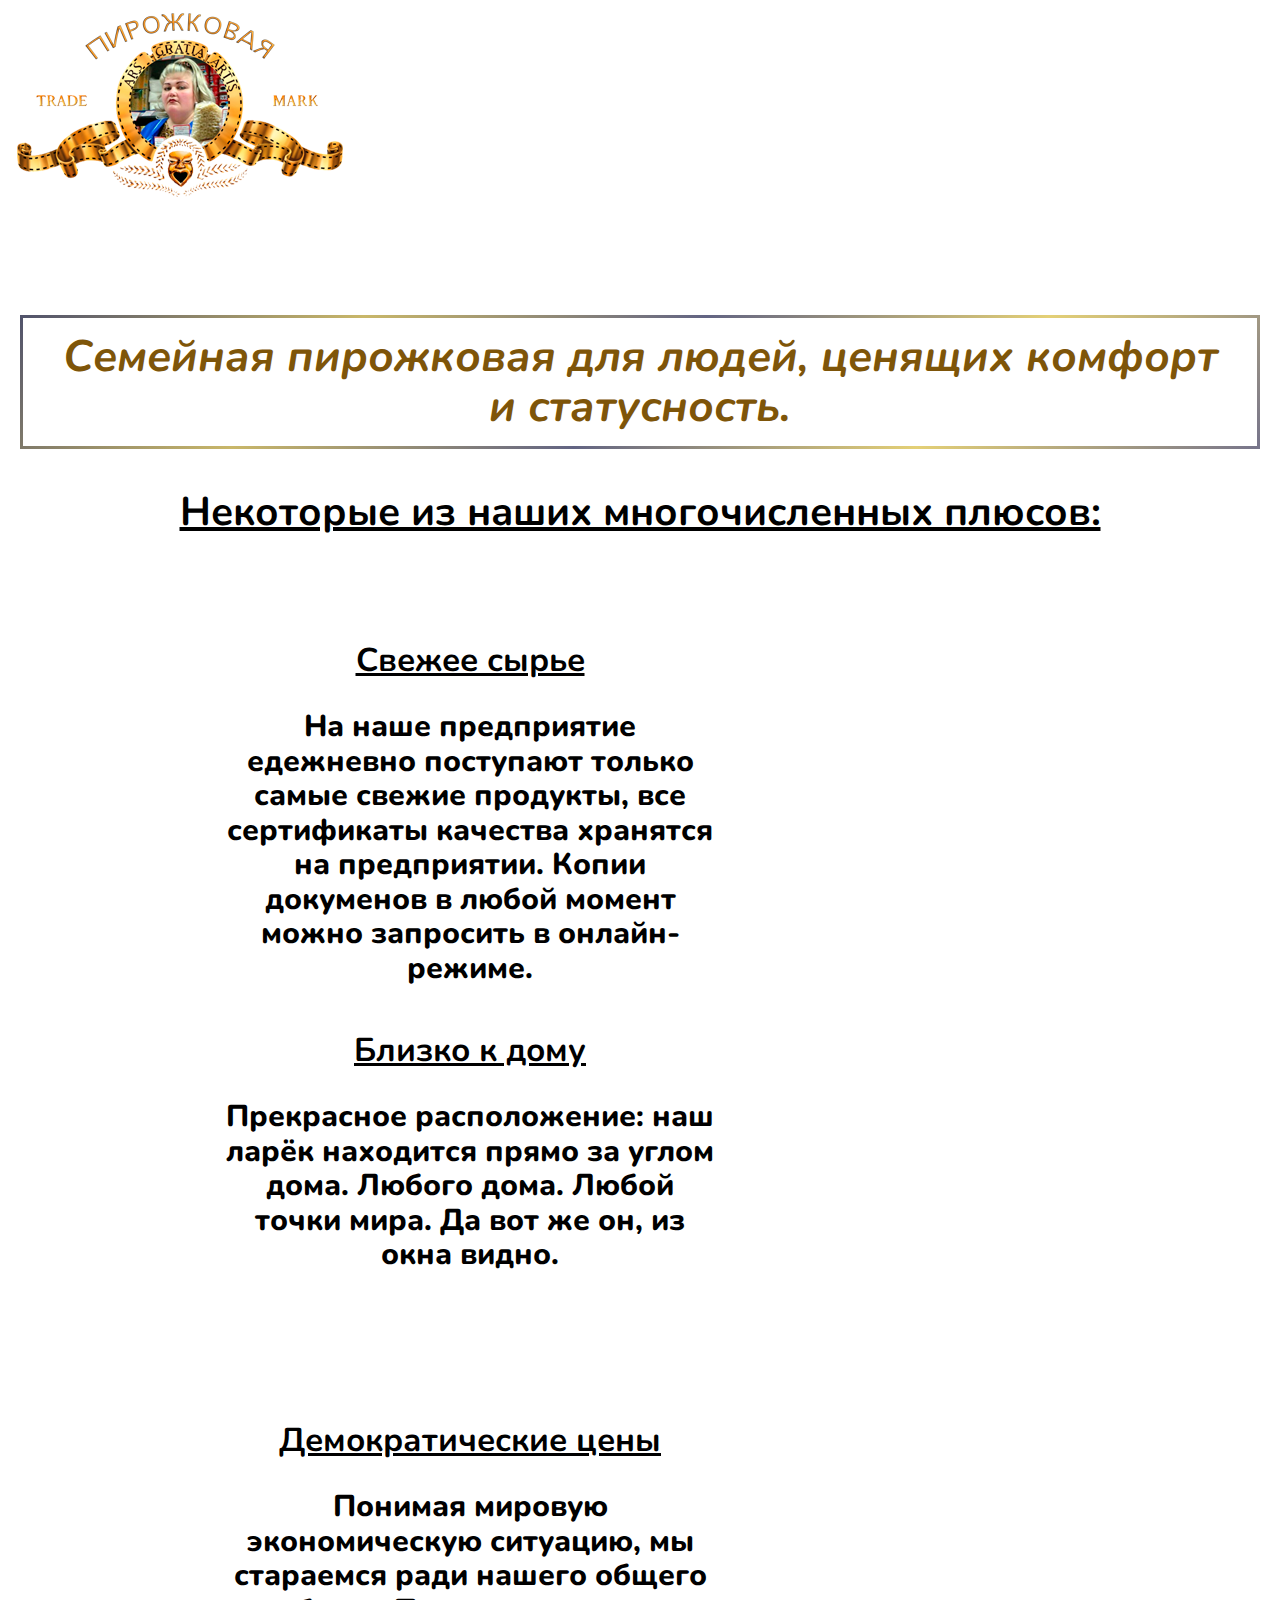
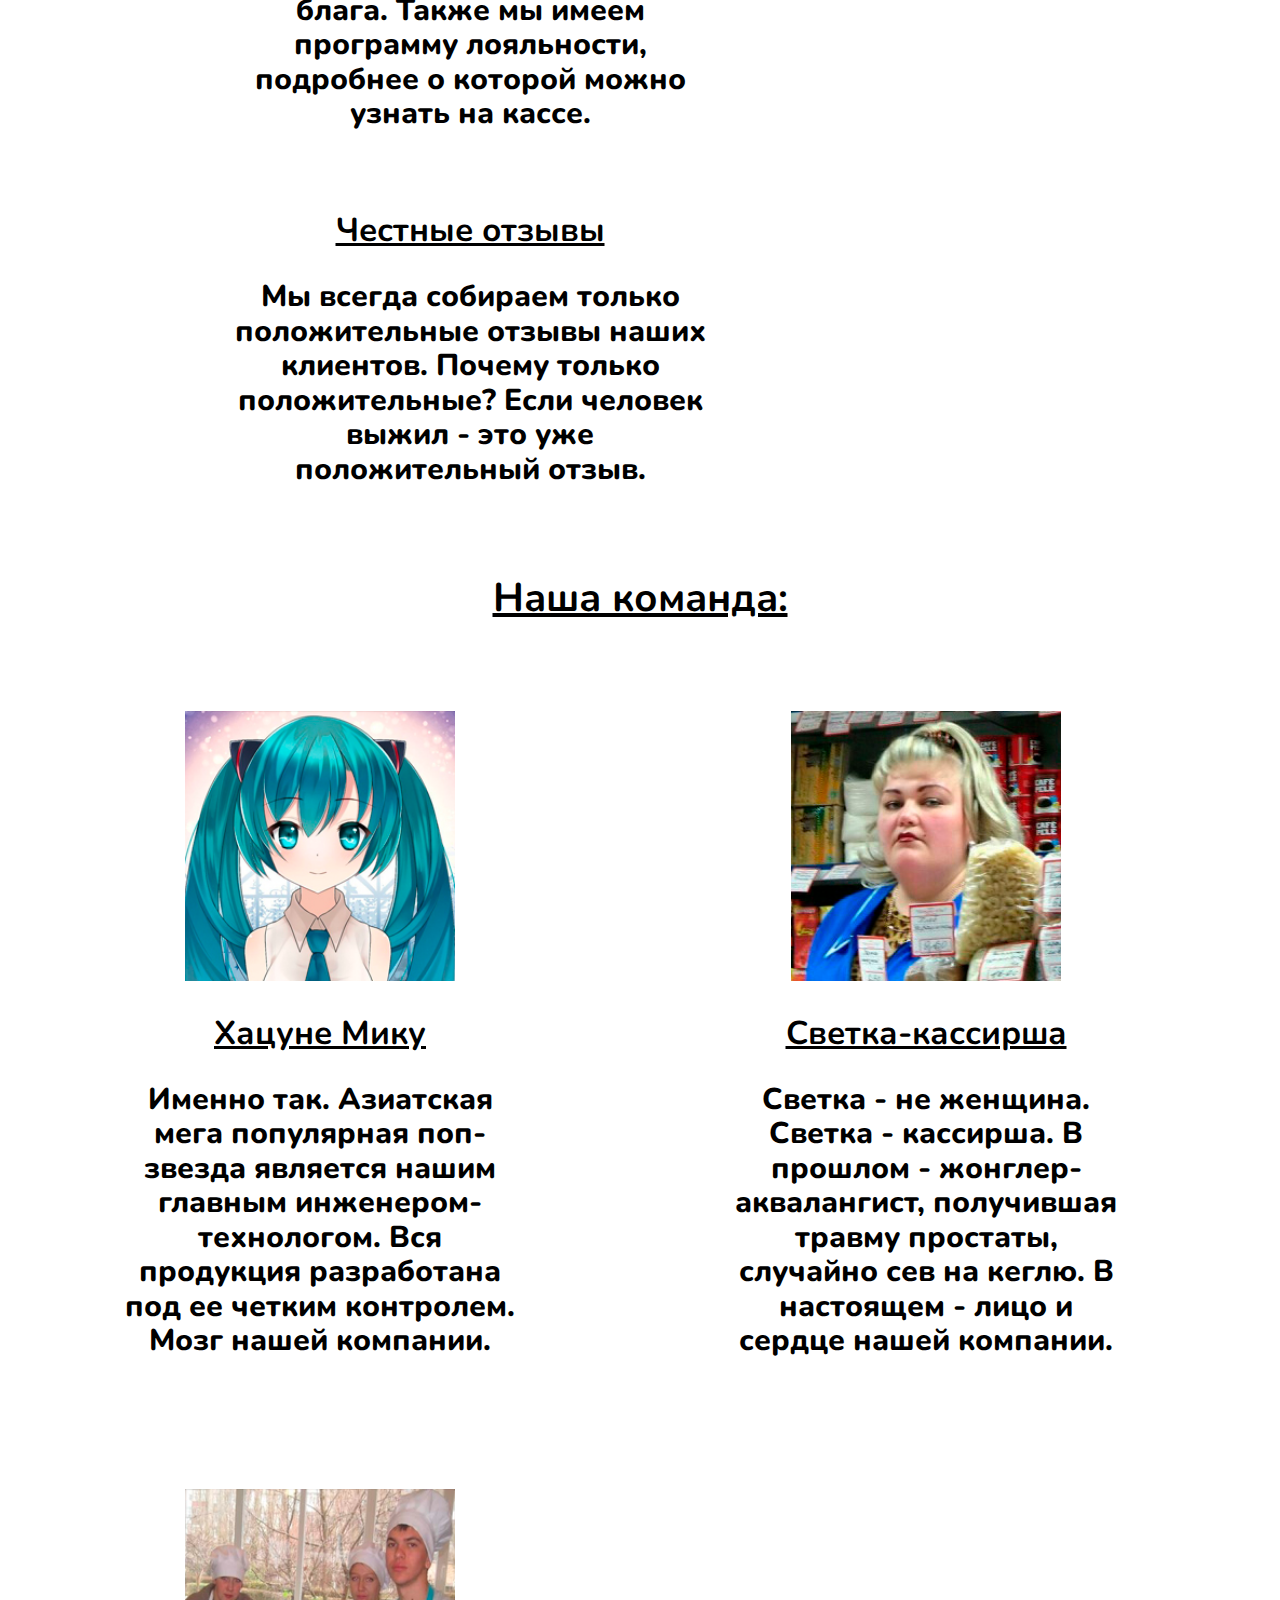
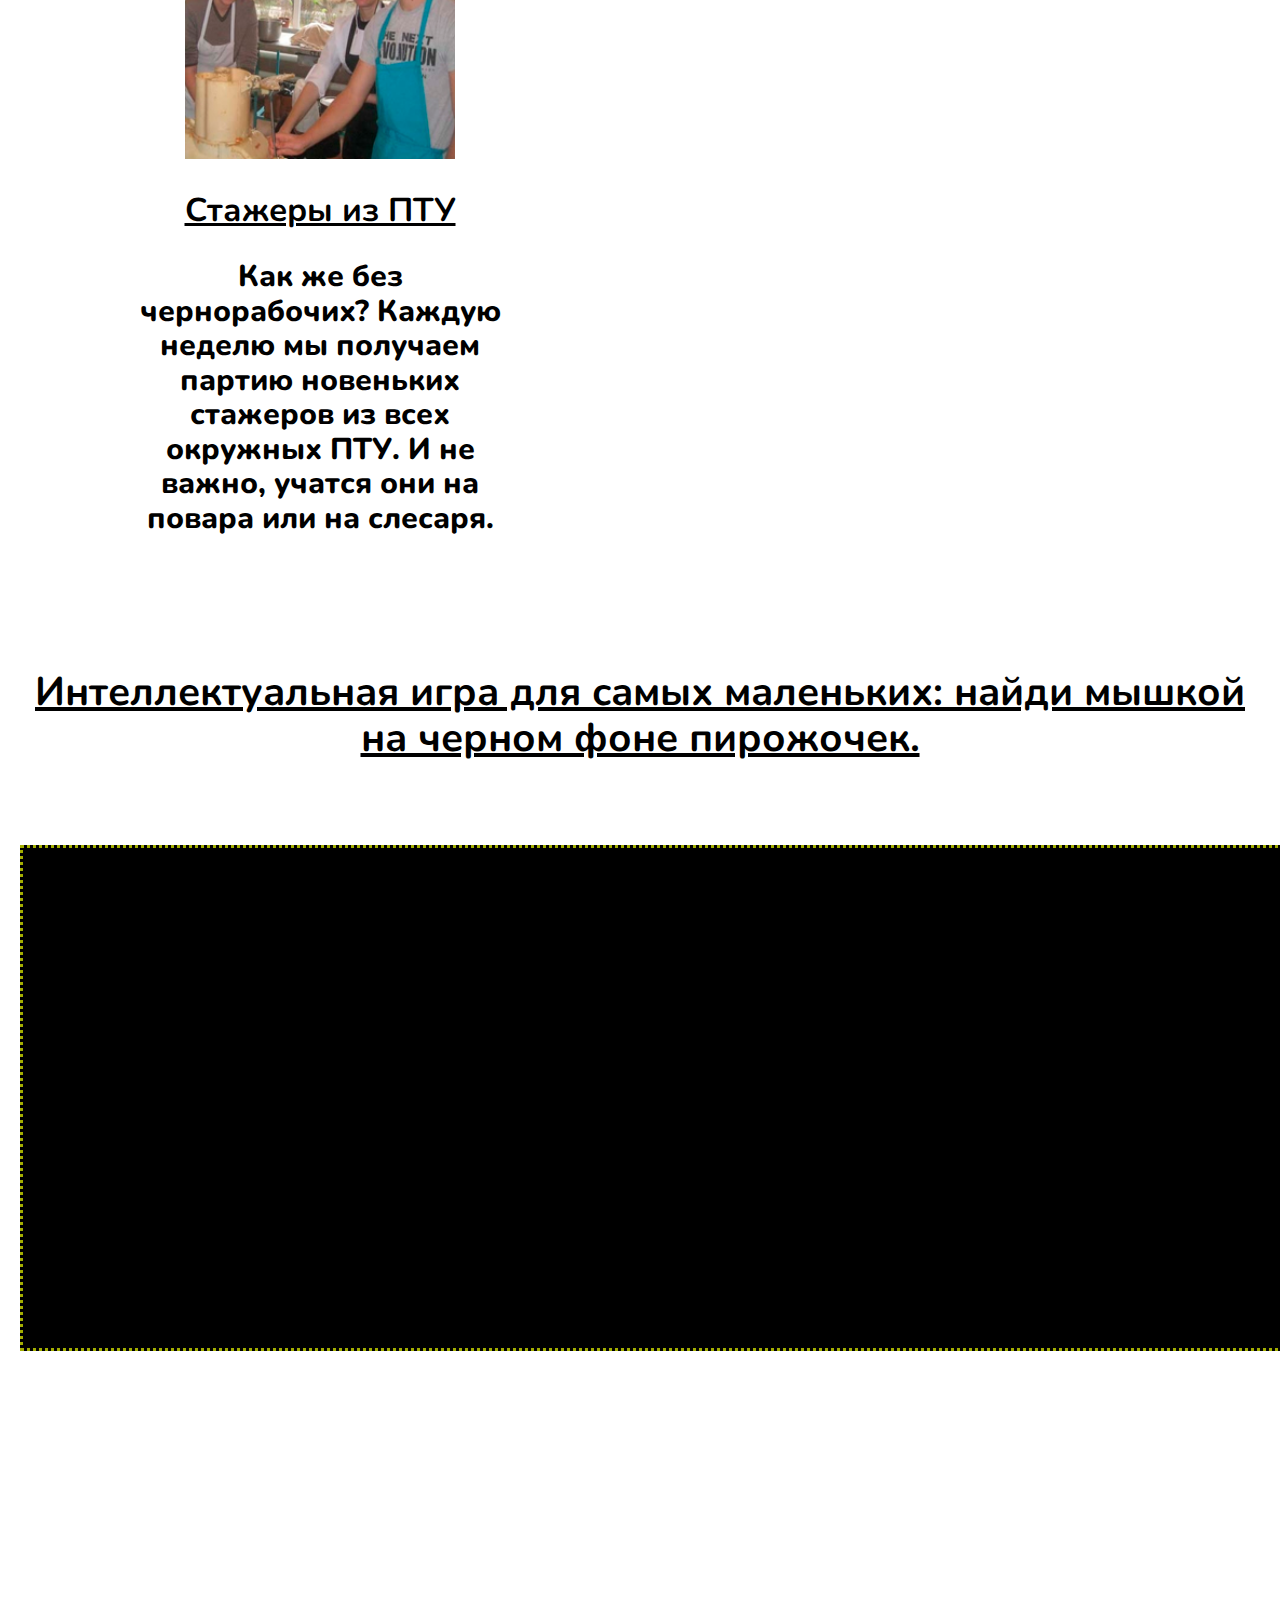
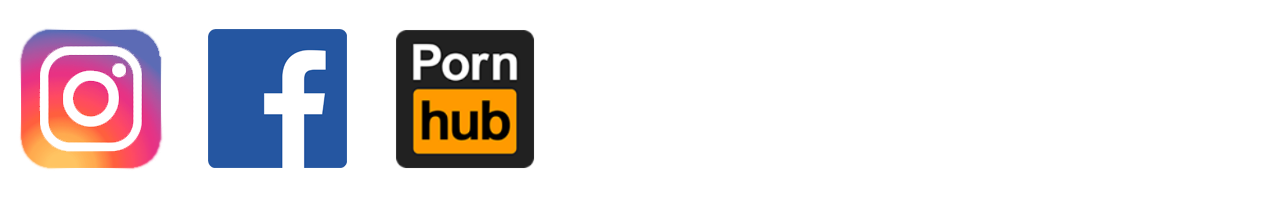
<file: index.html>
<!DOCTYPE html>
<html lang='ru'>
<head>
    <meta charset="UTF-8">
    <title>Пирожковая</title>  
         <link rel="preconnect" href="https://fonts.gstatic.com">
         <link href="https://fonts.googleapis.com/css2?family=Comfortaa:wght@300;400;500;600;700&family=Nunito:ital,wght@0,200;0,300;0,400;0,600;0,700;0,800;0,900;1,200;1,300;1,400;1,600;1,700;1,800;1,900&display=swap" rel="stylesheet">
         <link rel="stylesheet" href="styles.css">
         <link rel="stylesheet" href="normalize.css">
</head>

<body>
    <header class="topper">
        <nav>
           <ul class="navigation">
            <li><a href="index.html"><img src=".\img\trademark2.png" alt="logo"></a></li>
            <li><a href="#About">О нас</a></li>
            <li><a href="secretproject2.html">Меню</a></li>
            <li><a href="#Team">Наша команда</a></li>
            <li><a href="#Mini-game">Мини-игра</a></li>
        </nav>
    </header>
<main>
<div class="whiteback">
    <section class="hello">
        <h1>Семейная пирожковая для людей, ценящих комфорт и статусность.</h1>
    </section>

    <section class="about" id="About">
        <h3 class="about">Некоторые из наших многочисленных плюсов:</h3>
        <ul class="about">
          <li class="about">
              <h2>Свежее сырье</h2>
              <p>На наше предприятие едежневно поступают только самые свежие продукты, все сертификаты качества хранятся на предприятии. Копии докуменов в любой момент можно запросить в онлайн-режиме.</p>
          </li>
          <li class="about">
              <h2>Близко к дому</h2>
              <p>Прекрасное расположение: наш ларёк находится прямо за углом дома. Любого дома. Любой точки мира. Да вот же он, из окна видно.</p>
          </li>
          <li class="about">
             <h2>Демократические цены</h2>
             <p>Понимая мировую экономическую ситуацию, мы стараемся ради нашего общего блага. Также мы имеем программу лояльности, подробнее о которой можно узнать на кассе.</p>
          </li>
          <li class="about">
              <h2>Честные отзывы</h2>
              <p>Мы всегда собираем только положительные отзывы наших клиентов. Почему только положительные? Если человек выжил - это уже положительный отзыв.</p>
          </li>
        </ul>
    </section>

    <section class="team" id="Team">
        <h3 class="team">Наша команда:</h3>
        <ul class="team">
            <li class="team">
                <img src=".\img\hatsune.jpg" alt="hatsune" width="270" height="270">
                <h2>Хацуне Мику</h2>
              <p>Именно так. Азиатская мега популярная поп-звезда является нашим главным инженером-технологом. Вся продукция разработана под ее четким контролем. Мозг нашей компании.</p>
            </li>
            <li class="team">
                <img src=".\img\kass.jpg" alt="kassirsha" width="270" height="270">
              <h2>Светка-кассирша</h2>
                <p>Светка - не женщина. Светка - кассирша. В прошлом - жонглер-аквалангист, получившая травму простаты, случайно сев на кеглю. В настоящем - лицо и сердце нашей компании.</p>
            </li>
            <li class="team">
                <img src=".\img\ptu.jpg" alt="pomoshniki" width="270" height="270">
                <h2>Стажеры из ПТУ</h2>
                <p>Как же без чернорабочих? Каждую неделю мы получаем партию новеньких стажеров из всех окружных ПТУ. И не важно, учатся они на повара или на слесаря.</p>
            </li>
        </ul>
    </section>

<section class="mini-game" id="Mini-game">
    <h4>Интеллектуальная игра для самых маленьких: найди мышкой на черном фоне пирожочек.</h4>
    <h5><a href="http://images.vfl.ru/ii/1563431435/46a92e1f/27246557_m.jpg">пирожочек</a></h5>




</section>
</div>
</main>
<footer>
    <div class="footer">
        <h6>Наши соцсети:</h6>
        <h6><a href="http://abload.de/img/14586086065410byq73.jpg">Как нас найти</a></h6>
        <a href="https://www.meme-arsenal.com/memes/bed070624388366d4a6a6524c9c9a8ce.jpg"><img src=".\img\ig icon.png"></a>
        <a href="https://www.meme-arsenal.com/memes/bed070624388366d4a6a6524c9c9a8ce.jpg"><img src=".\img\fb icon.png"></a>
        <a href="https://www.meme-arsenal.com/memes/bed070624388366d4a6a6524c9c9a8ce.jpg"><img src=".\img\ph icon.png"></a> 
    </div>
</footer>

</body>

</html>
</file>
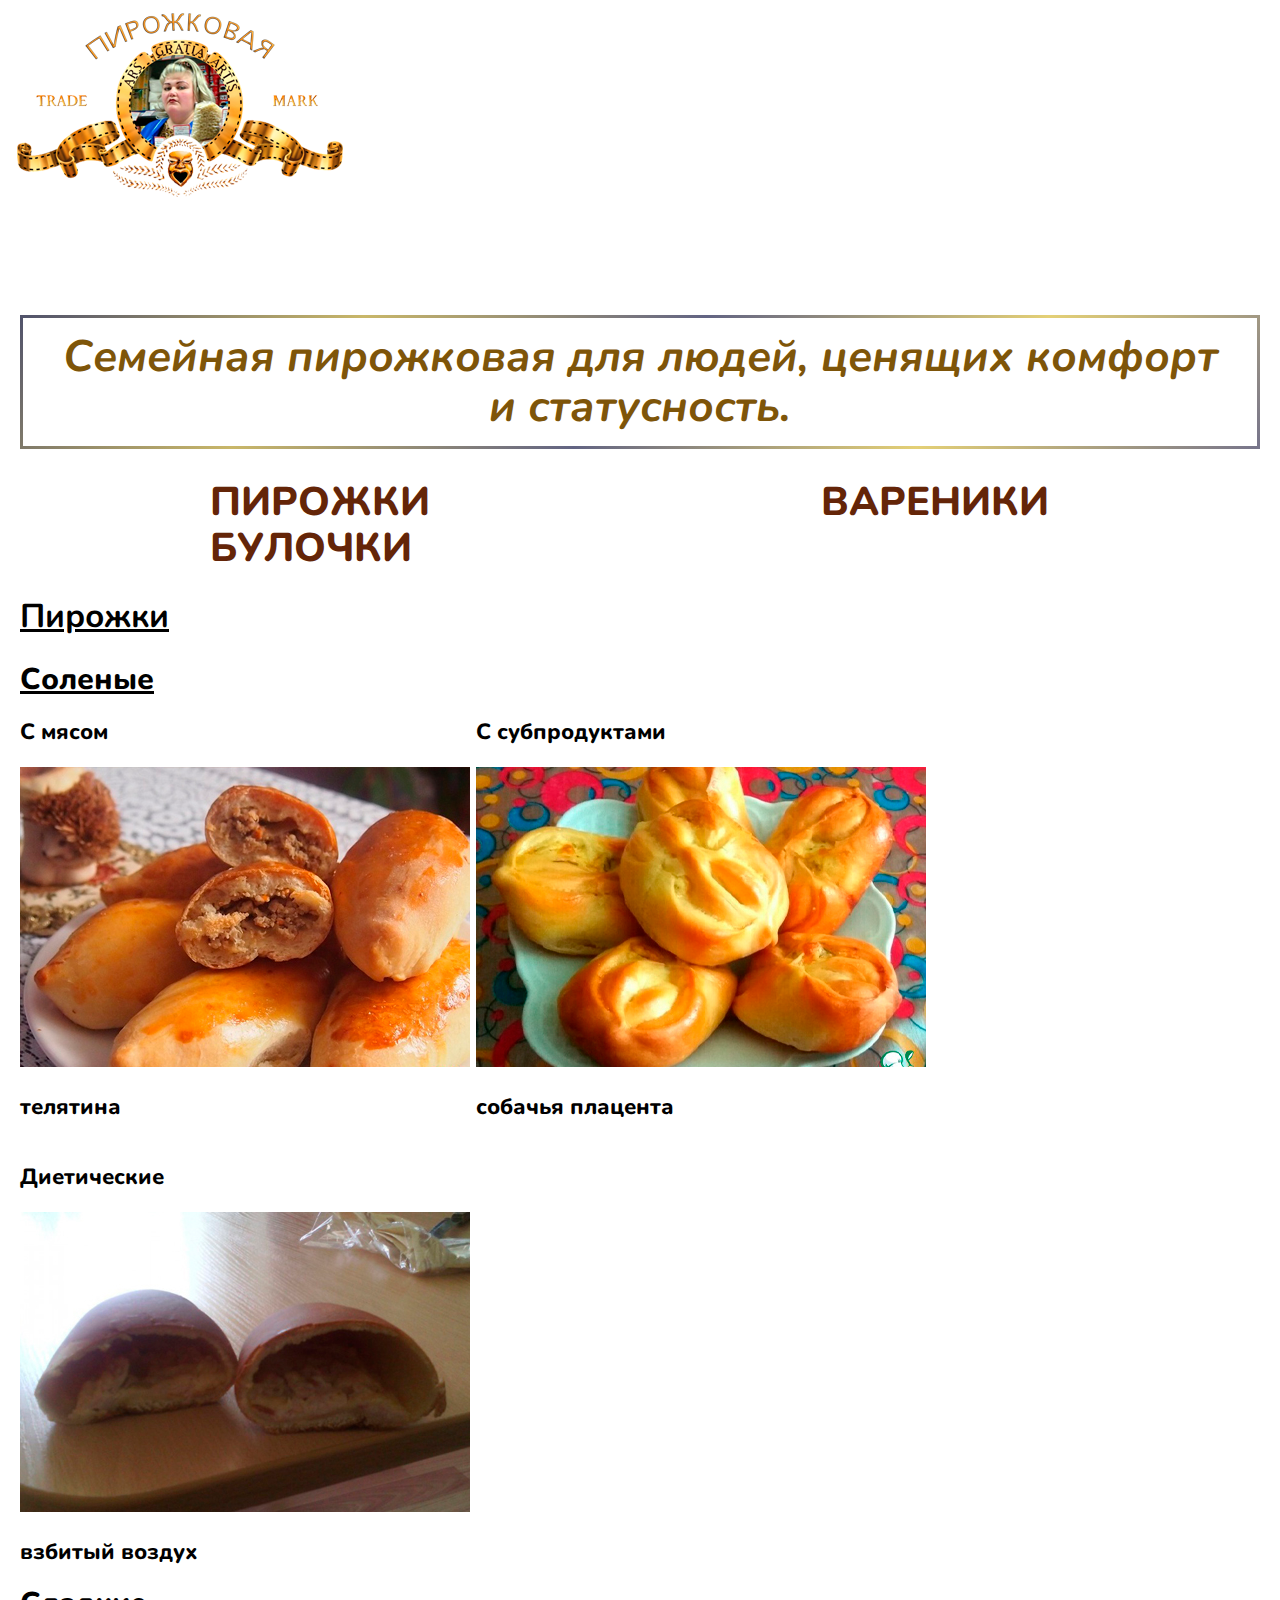
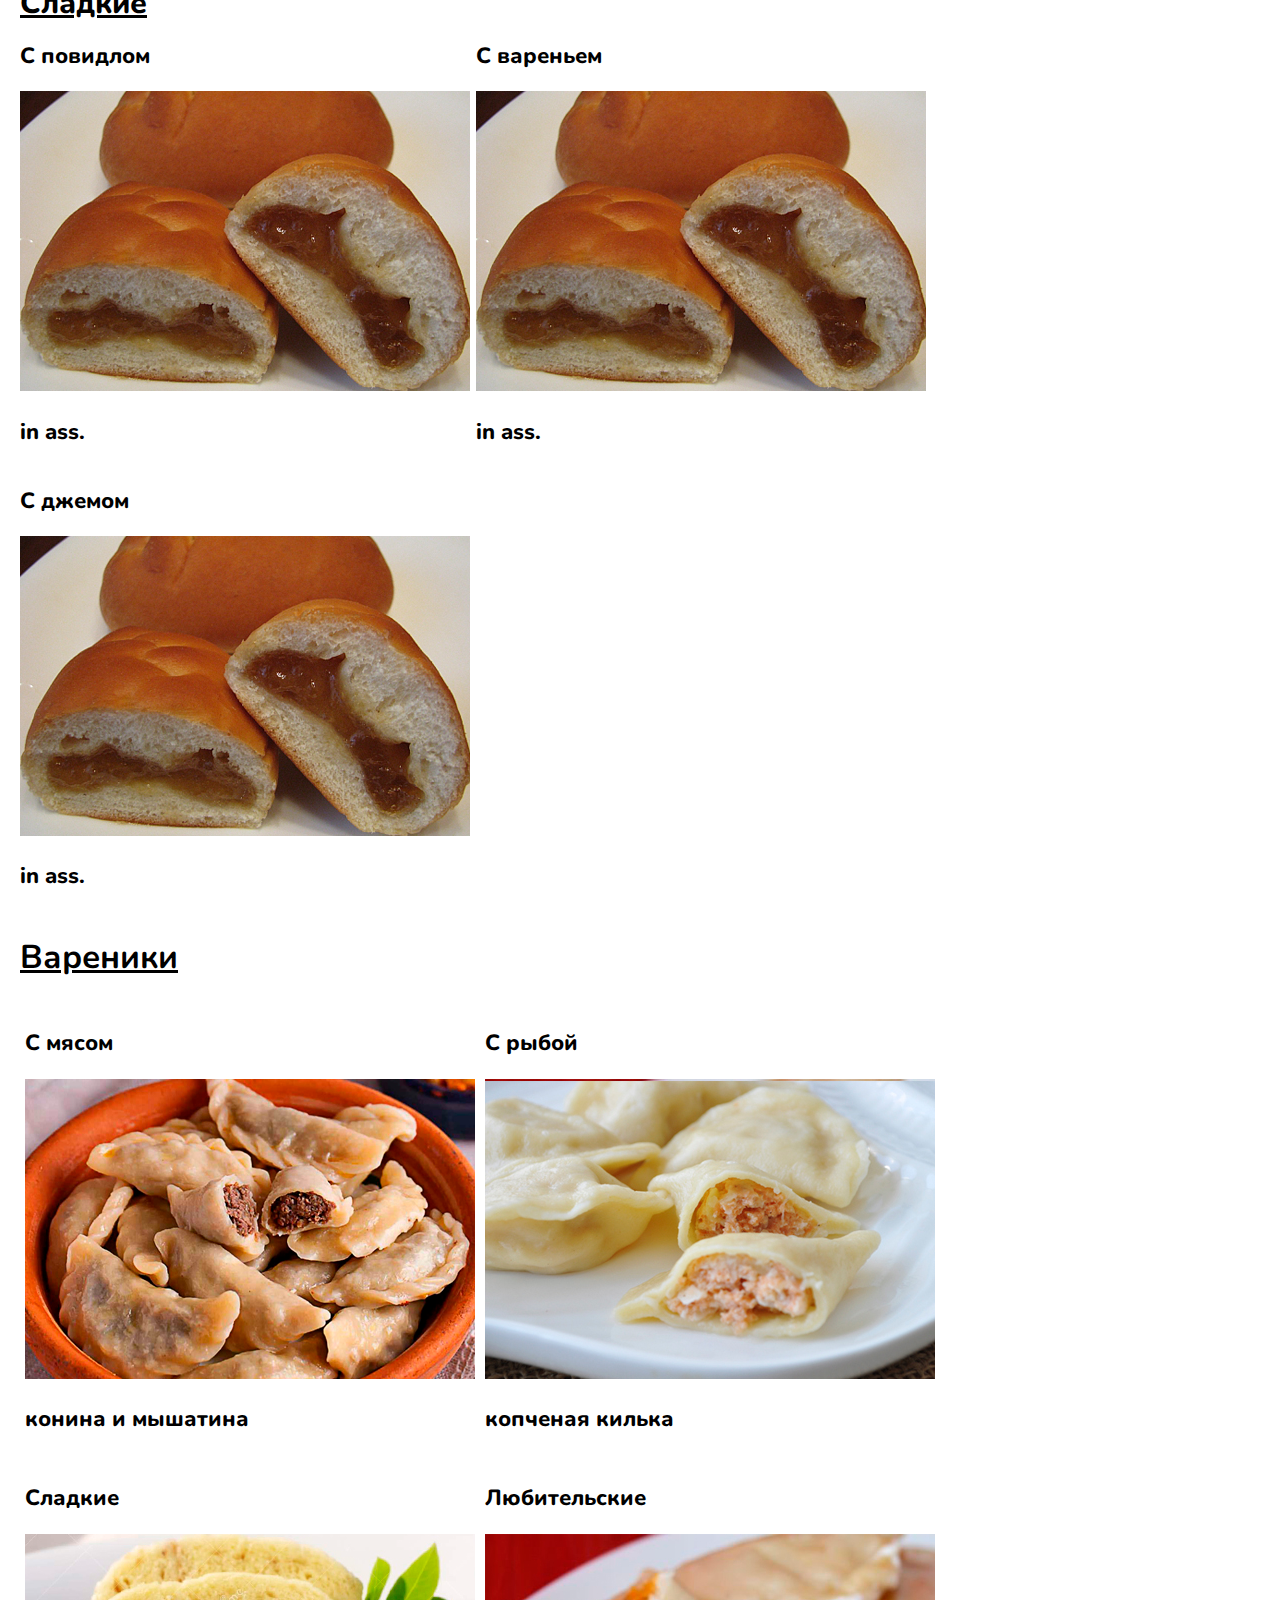
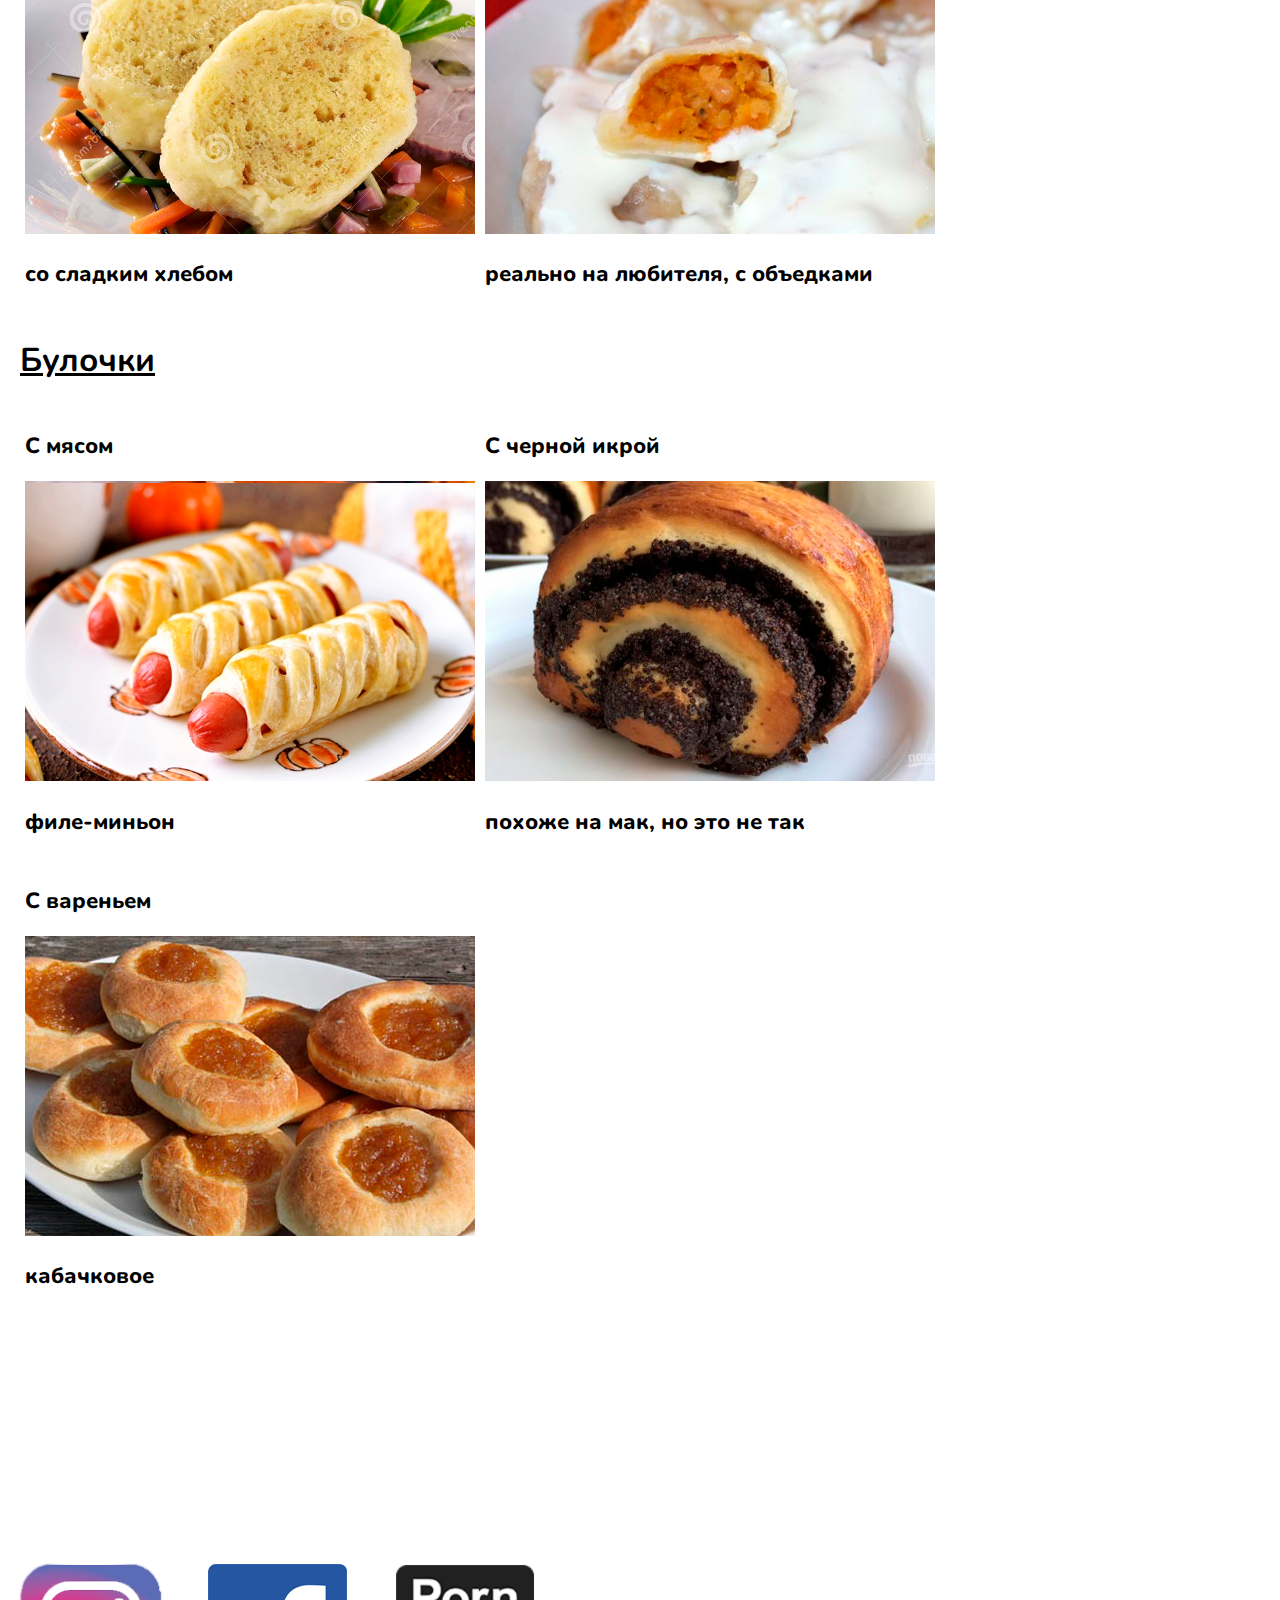
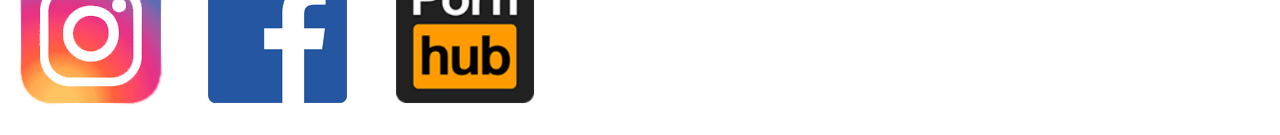
<file: secretproject2.html>
<!DOCTYPE html>
<html lang='ru'>
<head>
    <meta charset="UTF-8">
    <title>Пирожковая</title>  
         <link rel="preconnect" href="https://fonts.gstatic.com">
         <link href="https://fonts.googleapis.com/css2?family=Comfortaa:wght@300;400;500;600;700&family=Nunito:ital,wght@0,200;0,300;0,400;0,600;0,700;0,800;0,900;1,200;1,300;1,400;1,600;1,700;1,800;1,900&display=swap" rel="stylesheet">
         <link rel="stylesheet" href="styles.css">
         <link rel="stylesheet" href="normalize.css">
</head>

<body>
    <header class="topper">
        <nav>
           <ul class="navigation">
            <li><a href="./index.html"><img src=".\img\trademark2.png" alt="logo"></a></li>
            <li><a href="./index.html#About">О нас</a></li>
            <li><a href="./secretproject2.html">Меню</a></li>
            <li><a href="./index.html#Team">Наша команда</a></li>
            <li><a href="./index.html#Mini-game">Мини-игра</a></li>
        </nav>
    </header>
<main>    
<div class="whiteback">
    <section class="hello">
        <h1>Семейная пирожковая для людей, ценящих комфорт и статусность.</h1>
    </section>

    <section class="menu" id="Menu">
        <li class="menu">
            <p><a href="#Pierogi">Пирожки</a></p>
        </li>
        <li class="menu">
            <p><a href="#Vareniki">Вареники</a></p>
        </li>
        <li class="menu">
            <p><a href="#Bulochki">Булочки</a></p>
        </li>

    </section>

    <main class="main-content">
        <section class="pierogi" id="Pierogi">
            <h2>Пирожки</h2>
            <ul class="pierogi">
                <li>
                    <span class="maincourse">Соленые</span>
                    <ul class="salty">
                        <li>
                        <p class="maincourse2">С мясом</p>  
                            <img src=".\img\пирожок с мясом.jpg" alt="крысятина">   
                            <p class="maincourse2">телятина</p>
                        </li>
                        <li>
                        <p class="maincourse2">С субпродуктами</p>  
                            <img src=".\img\пирожок с плацентой.jpg" alt="плацента">   
                            <p class="maincourse2">собачья плацента</p>
                        </li>
                        <li>
                        <p class="maincourse2">Диетические</p>  
                            <img src=".\img\пирожок с воздухом.jpg" alt="ниху">   
                            <p class="maincourse2">взбитый воздух</p>
                        </li>
                    </ul>
                    <span class="maincourse">Сладкие</span>
                    <ul class="sweet">
                        <li>
                        <p class="maincourse2">С повидлом</p>  
                            <img src=".\img\пирожок с говидлом.jpg" alt="ass">   
                            <p class="maincourse2">in ass.</p>
                        </li>
                        <li>
                        <p class="maincourse2">С вареньем</p>  
                            <img src=".\img\пирожок с говидлом.jpg" alt="ass">   
                            <p class="maincourse2">in ass.</p>
                        </li>
                        <li>
                        <p class="maincourse2">С джемом</p>  
                            <img src=".\img\пирожок с говидлом.jpg" alt="ass">   
                            <p class="maincourse2">in ass.</p>
                        </li>
                    </ul>
                </li>
            </section>
         <section class="vareniki" id="Vareniki">
            <h2>Вареники</h2>
            <ul>
                <li>
                    <p>С мясом</p> 
                    <img src=".\img\вареник с мясом.jpg" alt="мясо">   
                    <p>конина и мышатина</p>
                <li>
                    <p>С рыбой</p>
                    <img src=".\img\вареник с рыбой.jpg" alt="акула">
                    <p>копченая килька</p>
                <li>
                    <p>Сладкие</p>     
                    <img src=".\img\вареник с хлебом.jpg" alt="сладкий хлеб"> 
                     <p>со сладким хлебом</p>
                <li>
                    <p>Любительские</p>
                    <img src=".\img\вареник с таким.jpg" alt="ну..."> 
                    <p>реально на любителя, с объедками</p>                
                </li>
            </section>
        <section class="bulochki" id="Bulochki">
            <h2>Булочки</h2>
            <ul>
                <li>
                    <p>С мясом</p>  
                    <img src=".\img\булка с мясом.jpg" alt="мясо">   
                    <p>филе-миньон</p>
                <li>
                    <p>С черной икрой</p>
                    <img src=".\img\булка с маком.jpg" alt="икра">
                    <p>похоже на мак, но это не так</p>
                <li>
                    <p>С вареньем</p>    
                    <img src=".\img\булка с вареньем.jpg" alt="варенье"> 
                     <p>кабачковое</p>
                </li>
            </section>
        </main>
</div>
</main>
<footer>
    <div class="footer">
        <h6>Наши соцсети:</h6>
        <h6><a href="http://abload.de/img/14586086065410byq73.jpg">Как нас найти</a></h6>
        <a href="https://www.meme-arsenal.com/memes/bed070624388366d4a6a6524c9c9a8ce.jpg"><img src=".\img\ig icon.png"></a>
        <a href="https://www.meme-arsenal.com/memes/bed070624388366d4a6a6524c9c9a8ce.jpg"><img src=".\img\fb icon.png"></a>
        <a href="https://www.meme-arsenal.com/memes/bed070624388366d4a6a6524c9c9a8ce.jpg"><img src=".\img\ph icon.png"></a>
    </div>
</footer>
        
</body>

</html>
</file>
<file: styles.css>
.whiteback
  {
    min-height: 1vh;
    background-image: url('https://img.freepik.com/free-photo/white-wooden-textures_74190-6906.jpg?size=626&ext=jpg&ga=GA1.2.353569340.1604966400');
    background-attachment: fixed;
    background-repeat: no-repeat;
    background-size: cover;
    background-position: center;
    font-family: 'Cormorant Unicase', serif;
    font-size: 22px;
    font-weight: 800;
    padding: 20px;
    font-family: 'Nunito', sans-serif;
}

body {
    font-family: 'Comfortaa', cursive;
    background-image: url('https://i.pinimg.com/originals/d3/d2/6d/d3d26dc88330578bfd45508fcbfb74a0.jpg');
    background-size: cover;
}

h1 {
    text-align: center;
    font-style: italic;
    color: rgb(126, 85, 9);
    text-shadow: rgb(255, 255, 255) 1px 1px 0,rgb(255, 255, 255)-1px 0, 
    rgb(255, 255, 255) -1px 1px 0,  rgb(255, 255, 255) 1px -1px 0;
    padding: 0.3em 0.6em ;
    border: 3px solid transparent;
    border-image: linear-gradient(135deg, #51536b, #c9b769, #626483, #e4d076, #77758b);
    border-image-slice: 1;
} 

nav li {
     display: inline-block;
     vertical-align: middle;
     }

nav ul {
    margin: 0;
    padding: 0 0 0 10px;
}

.about ul {
    display: inline-block;
    margin: 0px;
    padding: 0px;    
}

.about li {
    display: inline-block;
    vertical-align: middle;
    width: 500px;
    height: 300px;
    margin: 40px 200px 50px 200px;
    padding: 0px;
    text-align: center;
}

h2 {
    text-decoration: underline;
}

    }

.team2 p {
    text-decoration: underline;
    font-size: 60px;
    }

a {
    color: white;
    text-transform: uppercase;
    text-decoration: none; 
    font-size: 40px;
 }


body li {
        list-style-type: none;
}

nav li:not(:last-child) {
    margin-right: 60px;
}
nav li:not(:first-child) {
    margin-left: 60px;
}

.about p{
    font-size: 30px;
    text-align: center;
}

.team p{
    font-size: 30px;
    text-align: center;
}

h3 {
    text-decoration: underline;
    text-align: center;
    font-size: 40px;
}


* {
    box-sizing: content-box;
}

.team li {
    display: inline-block;
    vertical-align: middle;
    text-align: center;
    margin: 50px 100px;
    padding: 0px; 
    width: 400px;
}

.team ul {
    margin: 0px;
    padding: 0px;
}

h4 {
    text-decoration: underline;
    text-align: center;
    font-size: 40px;
}

h5 {
    display: inline-block;
    width: 1860px;
    height: 500px;
    background-color: black;
    border-style: dotted;
    border-color: rgba(236, 253, 0, 0.692);
    }

h5 a {
    display: inline-block;
    color: rgb(0, 0, 0);
    text-transform: uppercase;
    text-decoration: none; 
    font-size: 20px;
    margin: 420px 400px 0px 240px;
}

h5 a:hover {
    color: blanchedalmond;
}

h6 {
    display: inline-block;
    font-size: 30px;
    color: white;
    margin: 30px;
    padding-bottom: 100px;
}
.footer {
    display: inline-block;
}
.footer h6 {
    margin: 20px 100px 20px 150px;
    padding: 0px;
}
h6 a {
    margin-left: 750px;
    text-decoration: underline;
}

a:hover {
    color: #3e8dac;
}

.pierogi ul {
    margin: 0px;
    padding: 0px;
}

.pierogi li {
    display: inline-block;
    margin: 0px;
    padding: 0px;  
}

.menu li {
    display: inline;
    width: 950px;
    font-size: 40px;
}

.menu p {
    display: inline;
    width: 300px;
    margin: 0px 190px;
}
.menu a {
    color: rgb(100, 37, 8);
}
.menu a:hover {
    color: rgba(255, 153, 0, 0.685);
}
.vareniki li {
    display: inline-block;
    margin: 5px;
    padding: 0px;  
}

.vareniki ul {
    padding: 0px;
    margin: 0px;
}
.bulochki li {
    display: inline-block;
    margin: 5px;
    padding: 0px;  
}

.bulochki ul {
    padding: 0px;
    margin: 0px;
}
 
.maincourse {
    font-size: 30px;
    text-decoration: underline;
}
.maincourse2 p {
    marginr: 0px;
}
</file>
